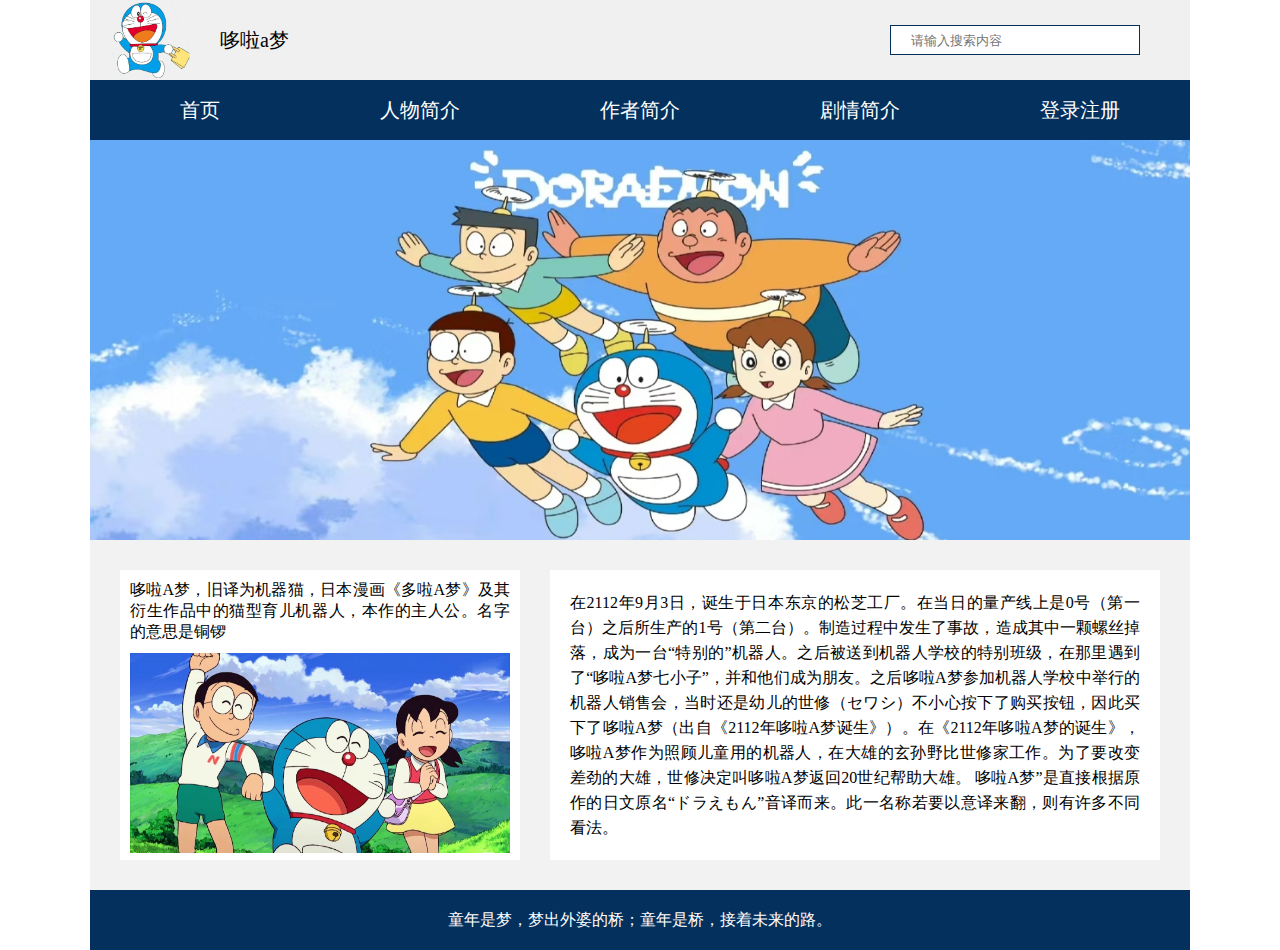
<file: index.html>
<!DOCTYPE html>
<html lang="en">

<head>
  <meta charset="UTF-8">
  <meta name="viewport" content="width=device-width, initial-scale=1.0">
  <title>首页</title>
  <link rel="stylesheet" href="css/index.css">
</head>

<body>
  <div class="container">
    <div class="nav">
      <div class="logo">
        <img src="images/logo.png" alt="">
      </div>
      <span class="title">哆啦a梦</span>
      <input type="text" placeholder="请输入搜索内容">
    </div>
    <div class="header">
      <ul>
        <a href="index.html">
          <li>首页</li>
        </a>
        <a href="sub1.html">
          <li> 人物简介</li>
        </a>
        <a href="sub2.html">
          <li>
            作者简介
          </li>
        </a>
        <a href="sub3.html">
          <li>剧情简介</li>
        </a>
        <li>
          登录注册
          <ul class="sub">
            <a href="sub5.html">
              <li>登录</li>
            </a>
            <a href=".sub6.html">
              <li>注册</li>
            </a>
          </ul>
        </li>
      </ul>
    </div>
    <div class="banner">
      <img src="images/banner5.jpg" alt="">
    </div>
    <div class="content">
      <div class="left">
        <p>哆啦A梦，旧译为机器猫，日本漫画《多啦A梦》及其衍生作品中的猫型育儿机器人，本作的主人公。名字的意思是铜锣</p>
        <img src="images/v1.jpg" alt="">
      </div>
      <div class="right">
        <p>
          在2112年9月3日，诞生于日本东京的松芝工厂。在当日的量产线上是0号（第一台）之后所生产的1号（第二台）。制造过程中发生了事故，造成其中一颗螺丝掉落，成为一台“特别的”机器人。之后被送到机器人学校的特别班级，在那里遇到了“哆啦A梦七小子”，并和他们成为朋友。之后哆啦A梦参加机器人学校中举行的机器人销售会，当时还是幼儿的世修（セワシ）不小心按下了购买按钮，因此买下了哆啦A梦（出自《2112年哆啦A梦诞生》）。在《2112年哆啦A梦的诞生》，哆啦A梦作为照顾儿童用的机器人，在大雄的玄孙野比世修家工作。为了要改变差劲的大雄，世修决定叫哆啦A梦返回20世纪帮助大雄。
          哆啦A梦”是直接根据原作的日文原名“ドラえもん”音译而来。此一名称若要以意译来翻，则有许多不同看法。
        </p>
      </div>
    </div>
    <footer>
      童年是梦，梦出外婆的桥；童年是桥，接着未来的路。
    </footer>
  </div>
</body>

</html>
</file>
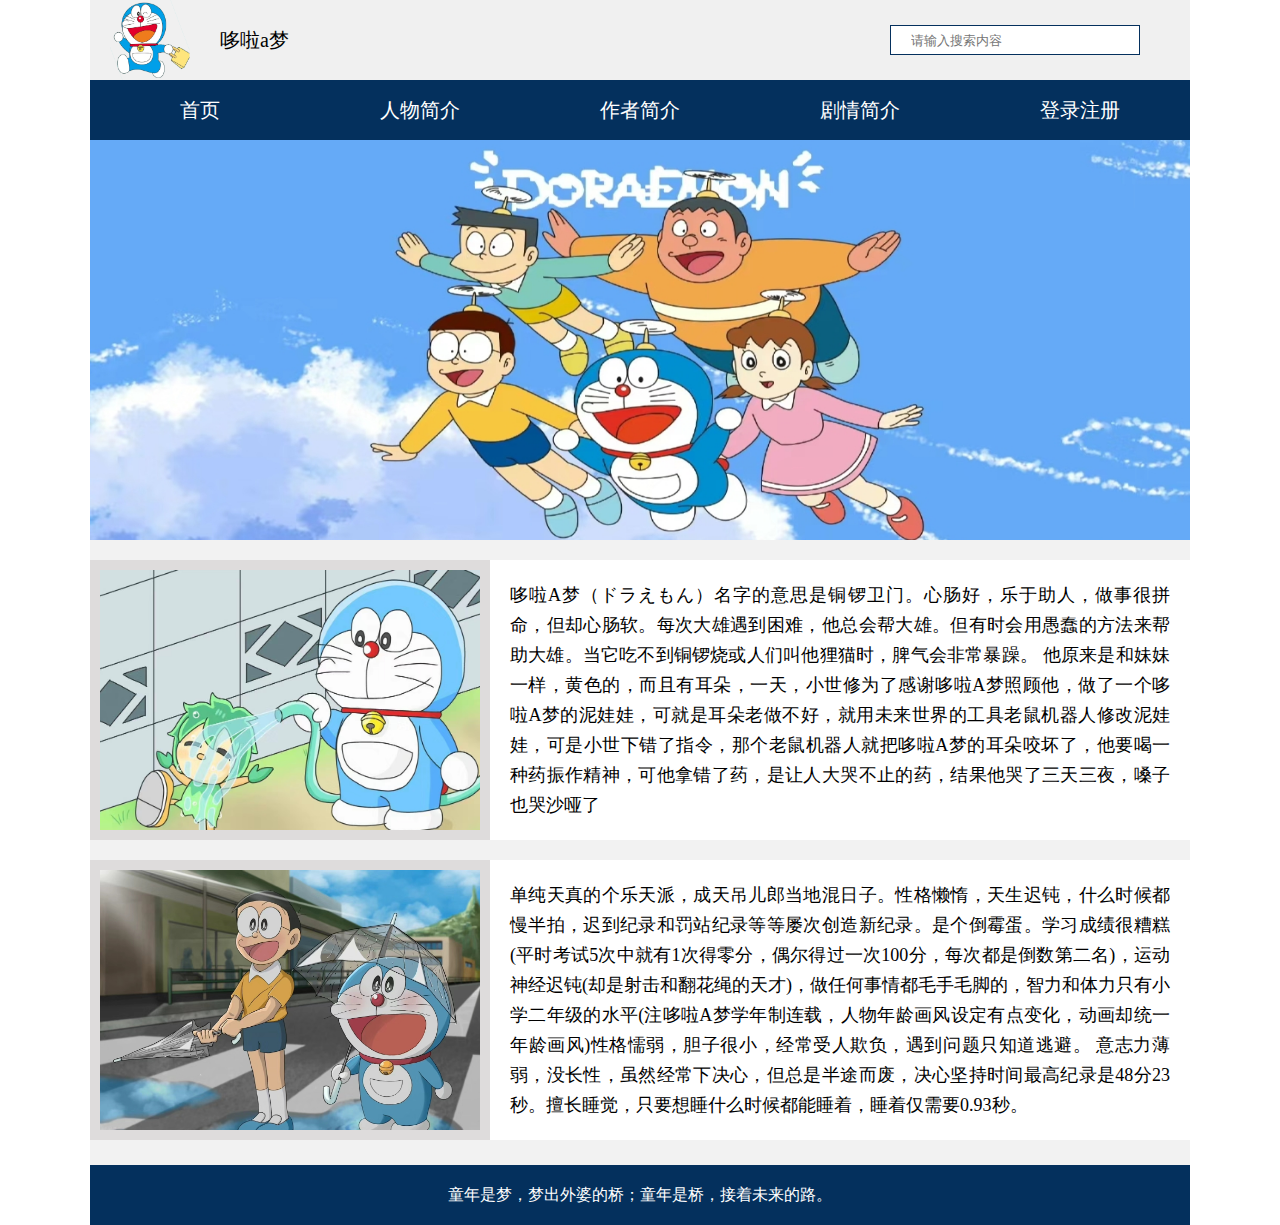
<file: sub1.html>
<!DOCTYPE html>
<html lang="en">

<head>
  <meta charset="UTF-8">
  <meta name="viewport" content="width=device-width, initial-scale=1.0">
  <title>首页</title>
  <link rel="stylesheet" href="css/index.css">
  <link rel="stylesheet" href="css/sub1.css">
</head>

<body>
  <div class="container">
    <div class="nav">
      <div class="logo">
        <img src="images/logo.png" alt="">
      </div>
      <span class="title">哆啦a梦</span>
      <input type="text" placeholder="请输入搜索内容">
    </div>
    <div class="header">
      <ul>
        <a href="index.html">
          <li>首页</li>
        </a>
        <a href="sub1.html">
          <li> 人物简介</li>
        </a>
        <a href="sub2.html">
          <li>
            作者简介
          </li>
        </a>
        <a href="sub3.html">
          <li>剧情简介</li>
        </a>
        <li>
          登录注册
          <ul class="sub">
            <a href="sub5.html">
              <li>登录</li>
            </a>
            <a href="sub6.html">
              <li>注册</li>
            </a>
          </ul>
        </li>
      </ul>
    </div>
    <div class="banner">
      <img src="images/banner5.jpg" alt="">
    </div>
    <div class="content content1">
      <div class="box">
        <div class="lefts">
          <img src="images/y2.jpg" alt="">
        </div>
        <div class="rights">
          <p>
            哆啦A梦（ドラえもん）名字的意思是铜锣卫门。心肠好，乐于助人，做事很拼命，但却心肠软。每次大雄遇到困难，他总会帮大雄。但有时会用愚蠢的方法来帮助大雄。当它吃不到铜锣烧或人们叫他狸猫时，脾气会非常暴躁。
            他原来是和妹妹一样，黄色的，而且有耳朵，一天，小世修为了感谢哆啦A梦照顾他，做了一个哆啦A梦的泥娃娃，可就是耳朵老做不好，就用未来世界的工具老鼠机器人修改泥娃娃，可是小世下错了指令，那个老鼠机器人就把哆啦A梦的耳朵咬坏了，他要喝一种药振作精神，可他拿错了药，是让人大哭不止的药，结果他哭了三天三夜，嗓子也哭沙哑了

          </p>

        </div>
      </div>
      <div class="box">
        <div class="lefts">
          <img src="images/y3.jpg" alt="">
        </div>
        <div class="rights">
          <p>
            单纯天真的个乐天派，成天吊儿郎当地混日子。性格懒惰，天生迟钝，什么时候都慢半拍，迟到纪录和罚站纪录等等屡次创造新纪录。是个倒霉蛋。学习成绩很糟糕(平时考试5次中就有1次得零分，偶尔得过一次100分，每次都是倒数第二名)，运动神经迟钝(却是射击和翻花绳的天才)，做任何事情都毛手毛脚的，智力和体力只有小学二年级的水平(注哆啦A梦学年制连载，人物年龄画风设定有点变化，动画却统一年龄画风)性格懦弱，胆子很小，经常受人欺负，遇到问题只知道逃避。
            意志力薄弱，没长性，虽然经常下决心，但总是半途而废，决心坚持时间最高纪录是48分23秒。擅长睡觉，只要想睡什么时候都能睡着，睡着仅需要0.93秒。 </p>

        </div>
      </div>
    </div>
    <footer>
      童年是梦，梦出外婆的桥；童年是桥，接着未来的路。
    </footer>
  </div>
</body>

</html>
</file>
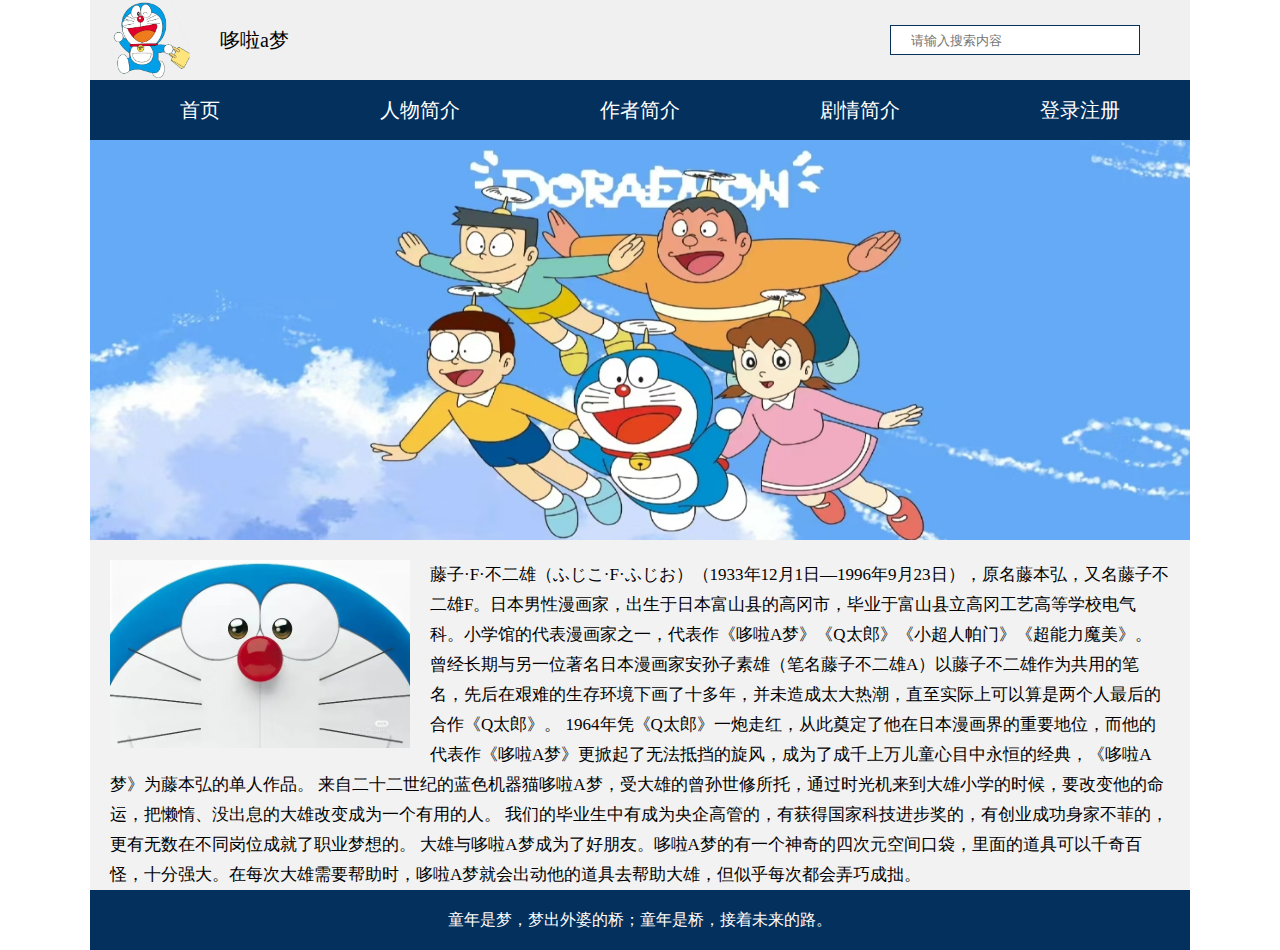
<file: sub2.html>
<!DOCTYPE html>
<html lang="en">

<head>
  <meta charset="UTF-8">
  <meta name="viewport" content="width=device-width, initial-scale=1.0">
  <title>首页</title>
  <link rel="stylesheet" href="css/index.css">
  <link rel="stylesheet" href="css/sub2.css">
</head>

<body>
  <div class="container">
    <div class="nav">
      <div class="logo">
        <img src="images/logo.png" alt="">
      </div>
      <span class="title">哆啦a梦</span>
      <input type="text" placeholder="请输入搜索内容">
    </div>
    <div class="header">
      <ul>
        <a href="index.html">
          <li>首页</li>
        </a>
        <a href="sub1.html">
          <li> 人物简介</li>
        </a>
        <a href="sub2.html">
          <li>
            作者简介
          </li>
        </a>
        <a href="sub3.html">
          <li>剧情简介</li>
        </a>
        <li>
          登录注册
          <ul class="sub">
            <a href="sub5.html">
              <li>登录</li>
            </a>
            <a href="sub6.html">
              <li>注册</li>
            </a>
          </ul>
        </li>
      </ul>
    </div>
    <div class="banner">
      <img src="images/banner5.jpg" alt="">
    </div>
    <div class="content">
      <p>
        <img src="images/v5.jpg" alt="" align="left">
        藤子·F·不二雄（ふじこ·F·ふじお）（1933年12月1日—1996年9月23日），原名藤本弘，又名藤子不二雄F。日本男性漫画家，出生于日本富山县的高冈市，毕业于富山县立高冈工艺高等学校电气科。小学馆的代表漫画家之一，代表作《哆啦A梦》《Q太郎》《小超人帕门》《超能力魔美》。
        曾经长期与另一位著名日本漫画家安孙子素雄（笔名藤子不二雄A）以藤子不二雄作为共用的笔名，先后在艰难的生存环境下画了十多年，并未造成太大热潮，直至实际上可以算是两个人最后的合作《Q太郎》。
        1964年凭《Q太郎》一炮走红，从此奠定了他在日本漫画界的重要地位，而他的代表作《哆啦A梦》更掀起了无法抵挡的旋风，成为了成千上万儿童心目中永恒的经典，《哆啦A梦》为藤本弘的单人作品。
        来自二十二世纪的蓝色机器猫哆啦A梦，受大雄的曾孙世修所托，通过时光机来到大雄小学的时候，要改变他的命运，把懒惰、没出息的大雄改变成为一个有用的人。
        我们的毕业生中有成为央企高管的，有获得国家科技进步奖的，有创业成功身家不菲的，更有无数在不同岗位成就了职业梦想的。
        大雄与哆啦A梦成为了好朋友。哆啦A梦的有一个神奇的四次元空间口袋，里面的道具可以千奇百怪，十分强大。在每次大雄需要帮助时，哆啦A梦就会出动他的道具去帮助大雄，但似乎每次都会弄巧成拙。
      </p>
    </div>
    <footer>
      童年是梦，梦出外婆的桥；童年是桥，接着未来的路。
    </footer>
  </div>
</body>

</html>
</file>
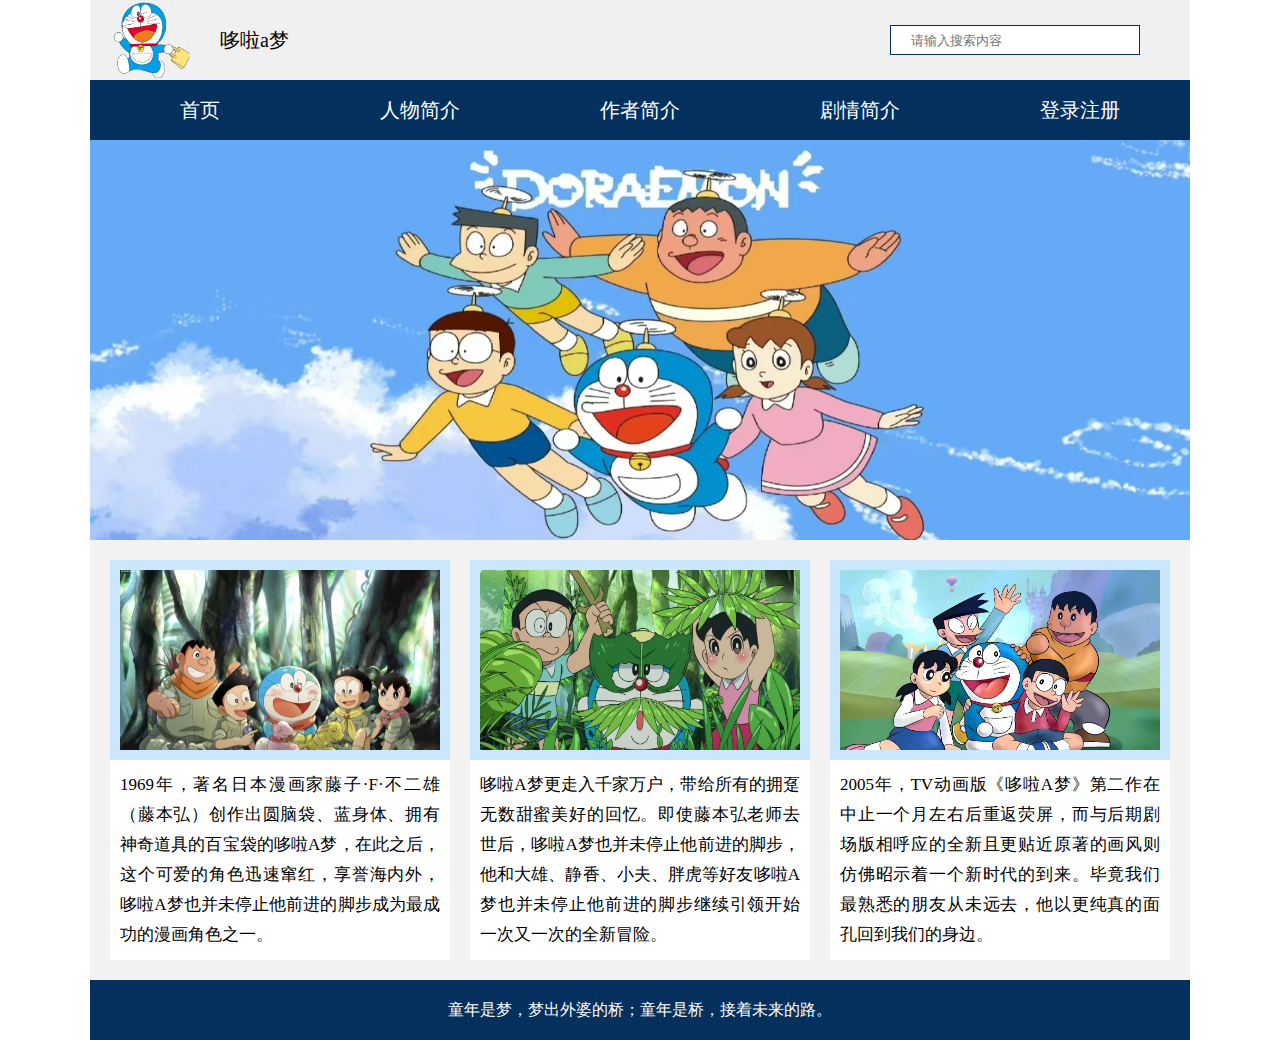
<file: sub3.html>
<!DOCTYPE html>
<html lang="en">

<head>
  <meta charset="UTF-8">
  <meta name="viewport" content="width=device-width, initial-scale=1.0">
  <title>首页</title>
  <link rel="stylesheet" href="css/index.css">
  <link rel="stylesheet" href="css/sub3.css">
</head>

<body>
  <div class="container">
    <div class="nav">
      <div class="logo">
        <img src="images/logo.png" alt="">
      </div>
      <span class="title">哆啦a梦</span>
      <input type="text" placeholder="请输入搜索内容">
    </div>
    <div class="header">
      <ul>
        <a href="index.html">
          <li>首页</li>
        </a>
        <a href="sub1.html">
          <li> 人物简介</li>
        </a>
        <a href="sub2.html">
          <li>
            作者简介
          </li>
        </a>
        <a href="sub3.html">
          <li>剧情简介</li>
        </a>
        <li>
          登录注册
          <ul class="sub">
            <a href="sub5.html">
              <li>登录</li>
            </a>
            <a href="sub6.html">
              <li>注册</li>
            </a>
          </ul>
        </li>
      </ul>
    </div>
    <div class="banner">
      <img src="images/banner5.jpg" alt="">
    </div>
    <div class="content">
      <div class="box box1">
        <div class="top">
          <img src="images/v3.jpg" alt="">
        </div>
        <p>
          1969年，著名日本漫画家藤子·F·不二雄（藤本弘）创作出圆脑袋、蓝身体、拥有神奇道具的百宝袋的哆啦A梦，在此之后，这个可爱的角色迅速窜红，享誉海内外，哆啦A梦也并未停止他前进的脚步成为最成功的漫画角色之一。
        </p>
      </div>
      <div class="box box2">
        <div class="top">
          <img src="images/v2.jpg" alt="">
        </div>
        <p>
          哆啦A梦更走入千家万户，带给所有的拥趸无数甜蜜美好的回忆。即使藤本弘老师去世后，哆啦A梦也并未停止他前进的脚步，他和大雄、静香、小夫、胖虎等好友哆啦A梦也并未停止他前进的脚步继续引领开始一次又一次的全新冒险。
        </p>
      </div>
      <div class="box box3">
        <div class="top">
          <img src="images/v4.jpg" alt="">
        </div>
        <p>
          2005年，TV动画版《哆啦A梦》第二作在中止一个月左右后重返荧屏，而与后期剧场版相呼应的全新且更贴近原著的画风则仿佛昭示着一个新时代的到来。毕竟我们最熟悉的朋友从未远去，他以更纯真的面孔回到我们的身边。
        </p>
      </div>
    </div>
    <footer>
      童年是梦，梦出外婆的桥；童年是桥，接着未来的路。
    </footer>
  </div>
</body>

</html>
</file>
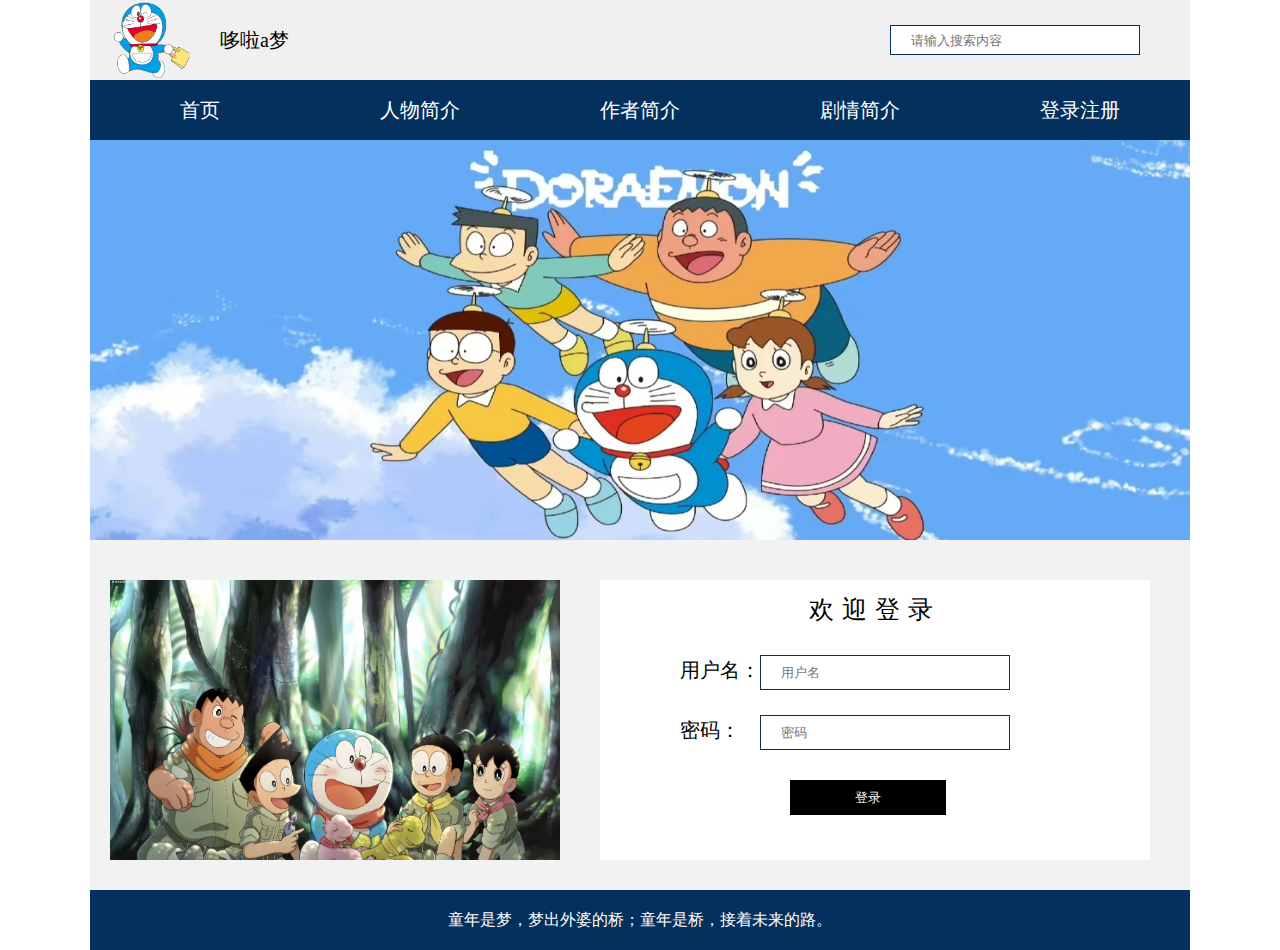
<file: sub5.html>
<!DOCTYPE html>
<html lang="en">

<head>
  <meta charset="UTF-8">
  <meta name="viewport" content="width=device-width, initial-scale=1.0">
  <title>首页</title>
  <link rel="stylesheet" href="css/index.css">
  <link rel="stylesheet" href="css/sub5.css">
</head>

<body>
  <div class="container">
    <div class="nav">
      <div class="logo">
        <img src="images/logo.png" alt="">
      </div>
      <span class="title">哆啦a梦</span>
      <input type="text" placeholder="请输入搜索内容">
    </div>
    <div class="header">
      <ul>
        <a href="index.html">
          <li>首页</li>
        </a>
        <a href="sub1.html">
          <li> 人物简介</li>
        </a>
        <a href="sub2.html">
          <li>
            作者简介
          </li>
        </a>
        <a href="sub3.html">
          <li>剧情简介</li>
        </a>
        <li>
          登录注册
          <ul class="sub">
            <a href="sub5.html">
              <li>登录</li>
            </a>
            <a href="sub6.html">
              <li>注册</li>
            </a>
          </ul>
        </li>
      </ul>
    </div>
    <div class="banner">
      <img src="images/banner5.jpg" alt="">
    </div>
    <div class="content content2">
      <div class="leftss">
        <img src="images/v3.jpg" alt="">
      </div>
      <div class="rights">
        <h3>欢迎登录</h3>
        <div class="box3">
          <span>用户名：</span>
          <input type="text" placeholder="用户名">
        </div>
        <div class="box3">
          <span>密码：</span>
          <input type="text" placeholder="密码">
        </div>
        <div class="box3">
          <button>登录</button>
        </div>
        </h3>
      </div>
    </div>
    <footer>
      童年是梦，梦出外婆的桥；童年是桥，接着未来的路。
    </footer>
  </div>
</body>

</html>
</file>
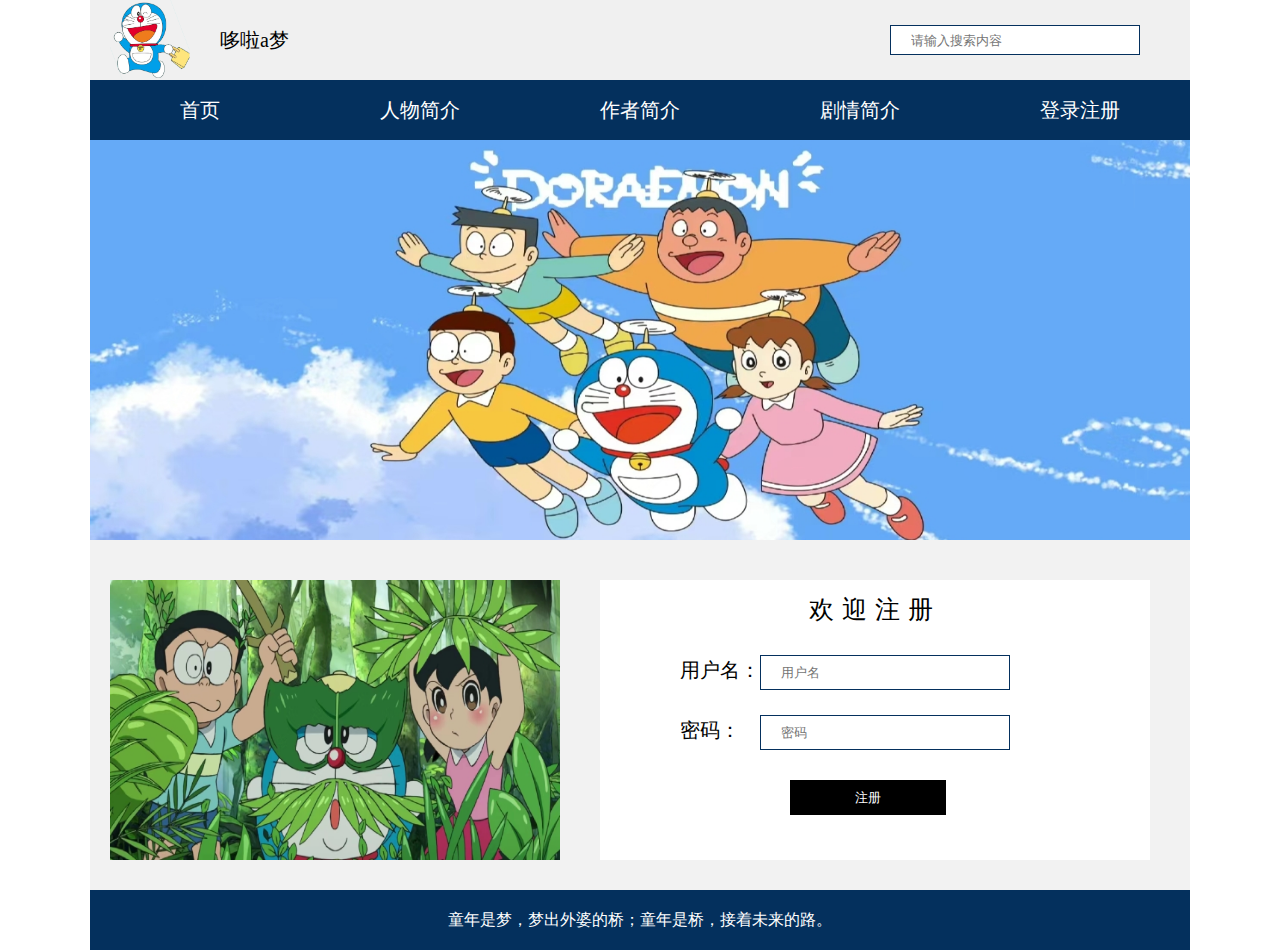
<file: sub6.html>
<!DOCTYPE html>
<html lang="en">

<head>
  <meta charset="UTF-8">
  <meta name="viewport" content="width=device-width, initial-scale=1.0">
  <title>首页</title>
  <link rel="stylesheet" href="css/index.css">
  <link rel="stylesheet" href="css/sub5.css">
</head>

<body>
  <div class="container">
    <div class="nav">
      <div class="logo">
        <img src="images/logo.png" alt="">
      </div>
      <span class="title">哆啦a梦</span>
      <input type="text" placeholder="请输入搜索内容">
    </div>
    <div class="header">
      <ul>
        <a href="index.html">
          <li>首页</li>
        </a>
        <a href="sub1.html">
          <li> 人物简介</li>
        </a>
        <a href="sub2.html">
          <li>
            作者简介
          </li>
        </a>
        <a href="sub3.html">
          <li>剧情简介</li>
        </a>
        <li>
          登录注册
          <ul class="sub">
            <a href="sub5.html">
              <li>登录</li>
            </a>
            <a href="sub6.html">
              <li>注册</li>
            </a>
          </ul>
        </li>
      </ul>
    </div>
    <div class="banner">
      <img src="images/banner5.jpg" alt="">
    </div>
    <div class="content content2">
      <div class="leftss">
        <img src="images/v2.jpg" alt="">
      </div>
      <div class="rights">
        <h3>欢迎注册</h3>
        <div class="box3">
          <span>用户名：</span>
          <input type="text" placeholder="用户名">
        </div>
        <div class="box3">
          <span>密码：</span>
          <input type="text" placeholder="密码">
        </div>
        <div class="box3">
          <button>注册</button>
        </div>
        </h3>
      </div>
    </div>
    <footer>
      童年是梦，梦出外婆的桥；童年是桥，接着未来的路。
    </footer>
  </div>
</body>

</html>
</file>
<file: css/index.css>
* {
  margin: 0;
  padding: 0;
  box-sizing: border-box;
}
li {
  list-style: none;
}
textarea,
input {
  outline: none;
}
a {
  text-decoration: none;
  color: #000;
}
.container {
  width: 1100px;
  height: 890px;
  background-color: #f0f0f0;
  margin: 0 auto;
}
.container .nav {
  width: 100%;
  height: 80px;
}
.container .nav .logo:hover {
  transform: rotateY(360deg);
  transition: all 1.5s;
}
.container .nav .logo {
  float: left;
  width: 80px;
  height: 80px;
  margin-left: 20px;
}
.container .nav .logo img {
  width: 100%;
  height: 100%;
}
.container .nav .title {
  width: 200px;
  height: 100%;
  font-size: 20px;
  text-align: center;
  line-height: 80px;
  margin-left: 30px;
}
.container .nav input {
  float: right;
  margin-right: 50px;
  margin-top: 25px;
  padding-left: 20px;
  width: 250px;
  height: 30px;
  border: 1px solid #04305d;
}
.container .header {
  width: 100%;
  height: 60px;
  background-color: #04305d;
}
.container .header li:hover {
  background-color: #fff;
  color: #ff355a;
}
.container .header li:hover:hover .sub a li {
  color: #000;
  background-color: #fff;
}
.container .header li {
  float: left;
  width: 220px;
  text-align: center;
  line-height: 60px;
  font-size: 20px;
  color: #fff;
}
.container .header li .sub {
  position: absolute;
  width: 220px;
  height: 120px;
  opacity: 0;
}
.container .header li .sub li {
  width: 220px;
  height: 60px;
}
.container .header li:hover .sub {
  opacity: 1;
}
.container .banner {
  width: 100%;
  height: 400px;
}
.container .banner img {
  width: 100%;
  height: 100%;
}
.container .content {
  overflow: hidden;
  width: 100%;
  height: 350px;
  background-color: #f2f2f2;
}
.container .content .left {
  float: left;
  padding: 10px;
  width: 400px;
  height: 290px;
  background-color: #fff;
  margin-top: 30px;
  text-align: justify;
  margin-left: 30px;
}
.container .content .left img {
  margin-top: 10px;
  width: 100%;
  height: 200px;
}
.container .content .right {
  margin-top: 30px;
  float: left;
  width: 610px;
  margin-left: 30px;
  height: 290px;
  padding: 20px;
  font-size: 16px;
  line-height: 25px;
  text-align: justify;
  background-color: #ffffff;
}
.container footer {
  width: 100%;
  height: 60px;
  background-color: #04305d;
  text-align: center;
  line-height: 60px;
  color: #fff;
}
.container footer:hover {
  color: #ff355a;
}
</file>
<file: css/sub1.css>
.container {
  height: 1200px;
}
.content1 {
  width: 100%;
  height: 625px !important;
}
.content1 .box {
  width: 100%;
  height: 280px;
  background-color: #fff;
  margin-top: 20px;
}
.content1 .box .lefts {
  float: left;
  padding: 10px;
  width: 400px;
  height: 100%;
  background-color: #dedcdc;
}
.content1 .box .lefts img {
  width: 100%;
  height: 100%;
}
.content1 .box .rights {
  padding: 20px;
  float: left;
  width: 700px;
  height: 100%;
  text-align: justify;
  font-size: 18px;
  line-height: 30px;
}
</file>
<file: css/sub2.css>
.container .content {
  padding: 20px;
}
.container .content p {
  font-size: 17px;
  line-height: 30px;
}
.container .content img {
  width: 300px;
  margin: 0 20px 20px 0;
}
</file>
<file: css/sub3.css>
.content {
  padding: 20px;
  font-size: 17px;
  line-height: 32px;
  height: 440px !important;
}
.content .box {
  float: left;
  width: 340px;
  height: 400px;
  background-color: #ffffff;
  margin-right: 20px;
}
.content .box .top {
  padding: 10px;
  width: 100%;
  height: 200px;
  background-color: #cae7fd;
}
.content .box .top img {
  width: 100%;
  height: 100%;
}
.content .box p {
  padding: 10px;
  line-height: 30px;
  text-align: justify;
}
.content .box3 {
  margin-right: 0;
}
</file>
<file: css/sub5.css>
.content2 .leftss {
  width: 450px;
  height: 280px;
  margin-top: 40px;
  margin-left: 20px;
  background-color: pink;
  float: left;
}
.content2 .leftss img {
  width: 100%;
  height: 100%;
}
.content2 .rights {
  margin-top: 40px;
  float: left;
  width: 550px;
  height: 280px;
  margin-left: 40px;
  background-color: #ffffff;
}
.content2 .rights h3 {
  text-align: center;
  line-height: 60px;
  font-weight: 500;
  font-size: 25px;
  letter-spacing: 8px;
}
.content2 .rights .box3 {
  padding: 0 80px;
  width: 100%;
  height: 60px;
}
.content2 .rights .box3 span {
  float: left;
  width: 80px;
  height: 100%;
  text-align: left;
  line-height: 60px;
  font-size: 20px;
}
.content2 .rights .box3 input {
  width: 250px;
  height: 35px;
  margin-top: 15px;
  border: 1px solid #04305d;
  outline: none;
  padding-left: 20px;
}
.content2 .rights .box3 button {
  width: 40%;
  height: 35px;
  margin-left: 110px;
  margin-top: 20px;
  border: 0;
  background-color: #000000;
  color: #fff;
}
</file>
